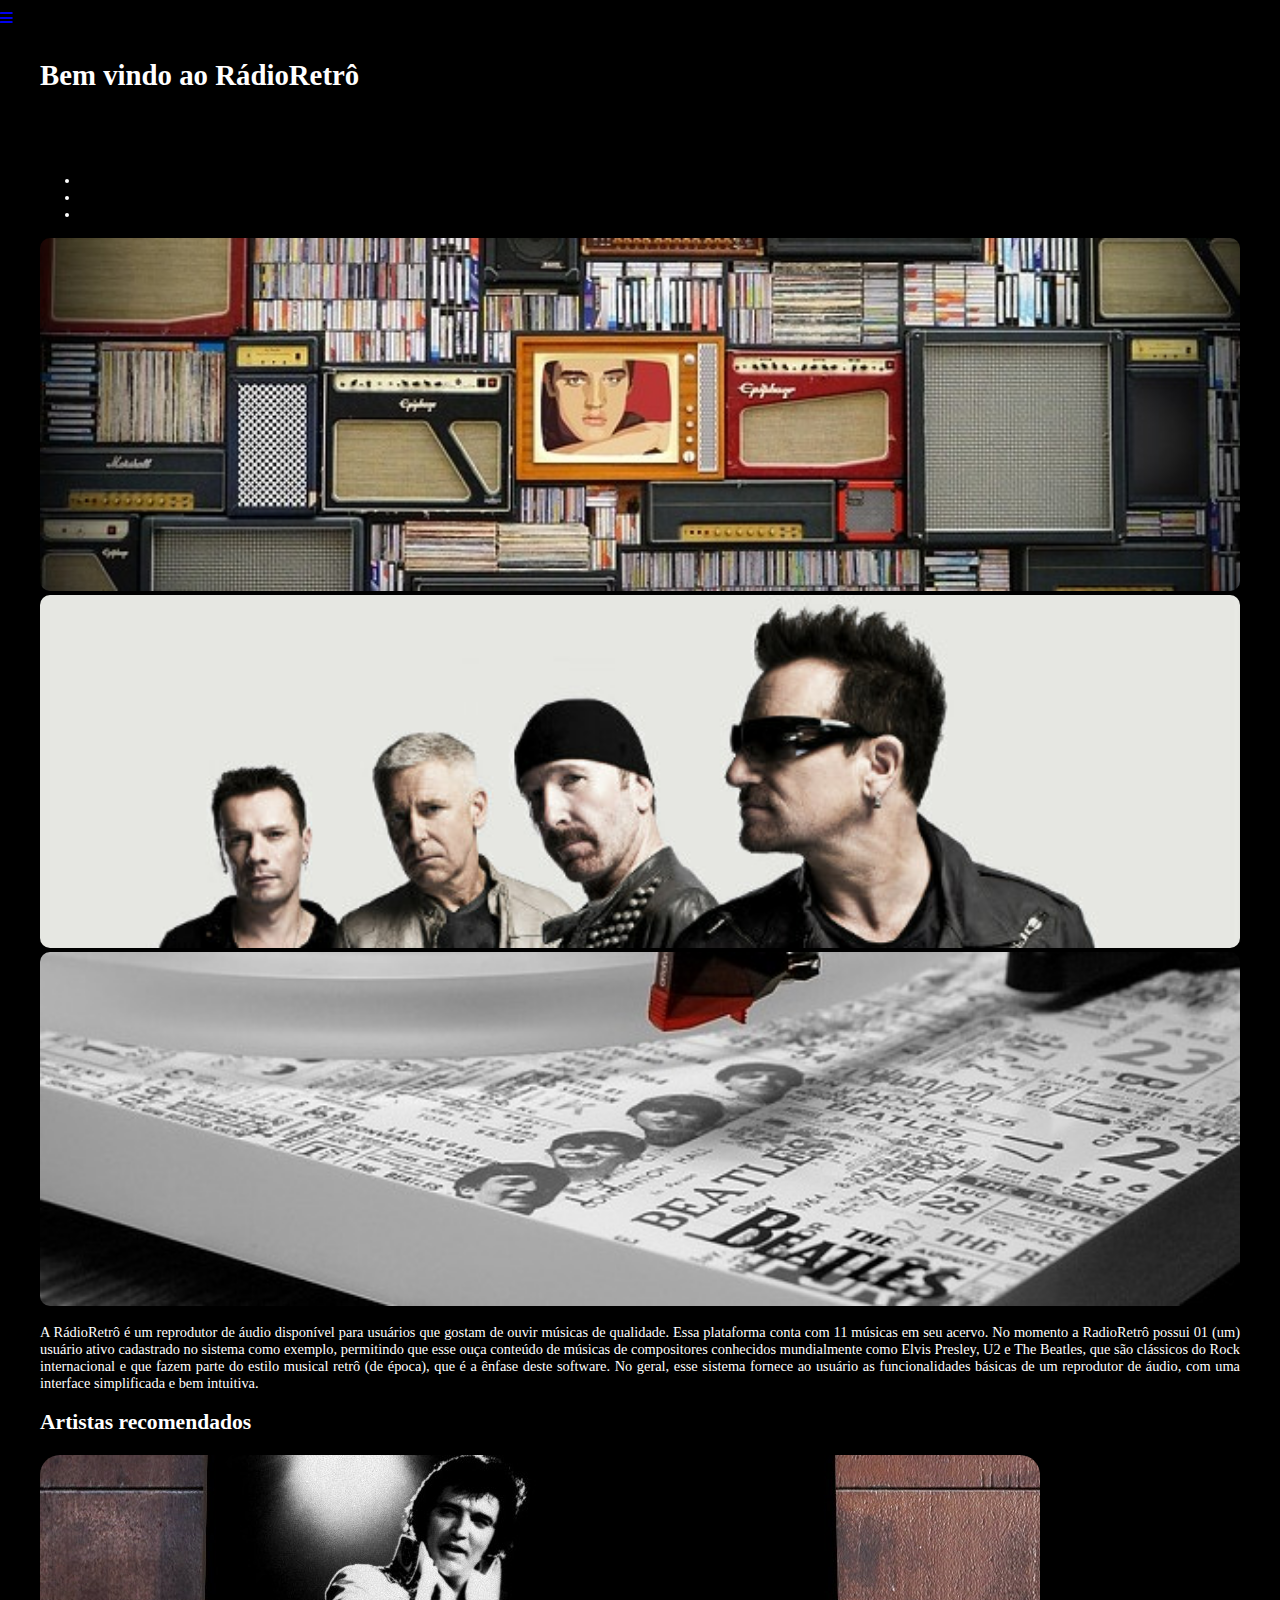
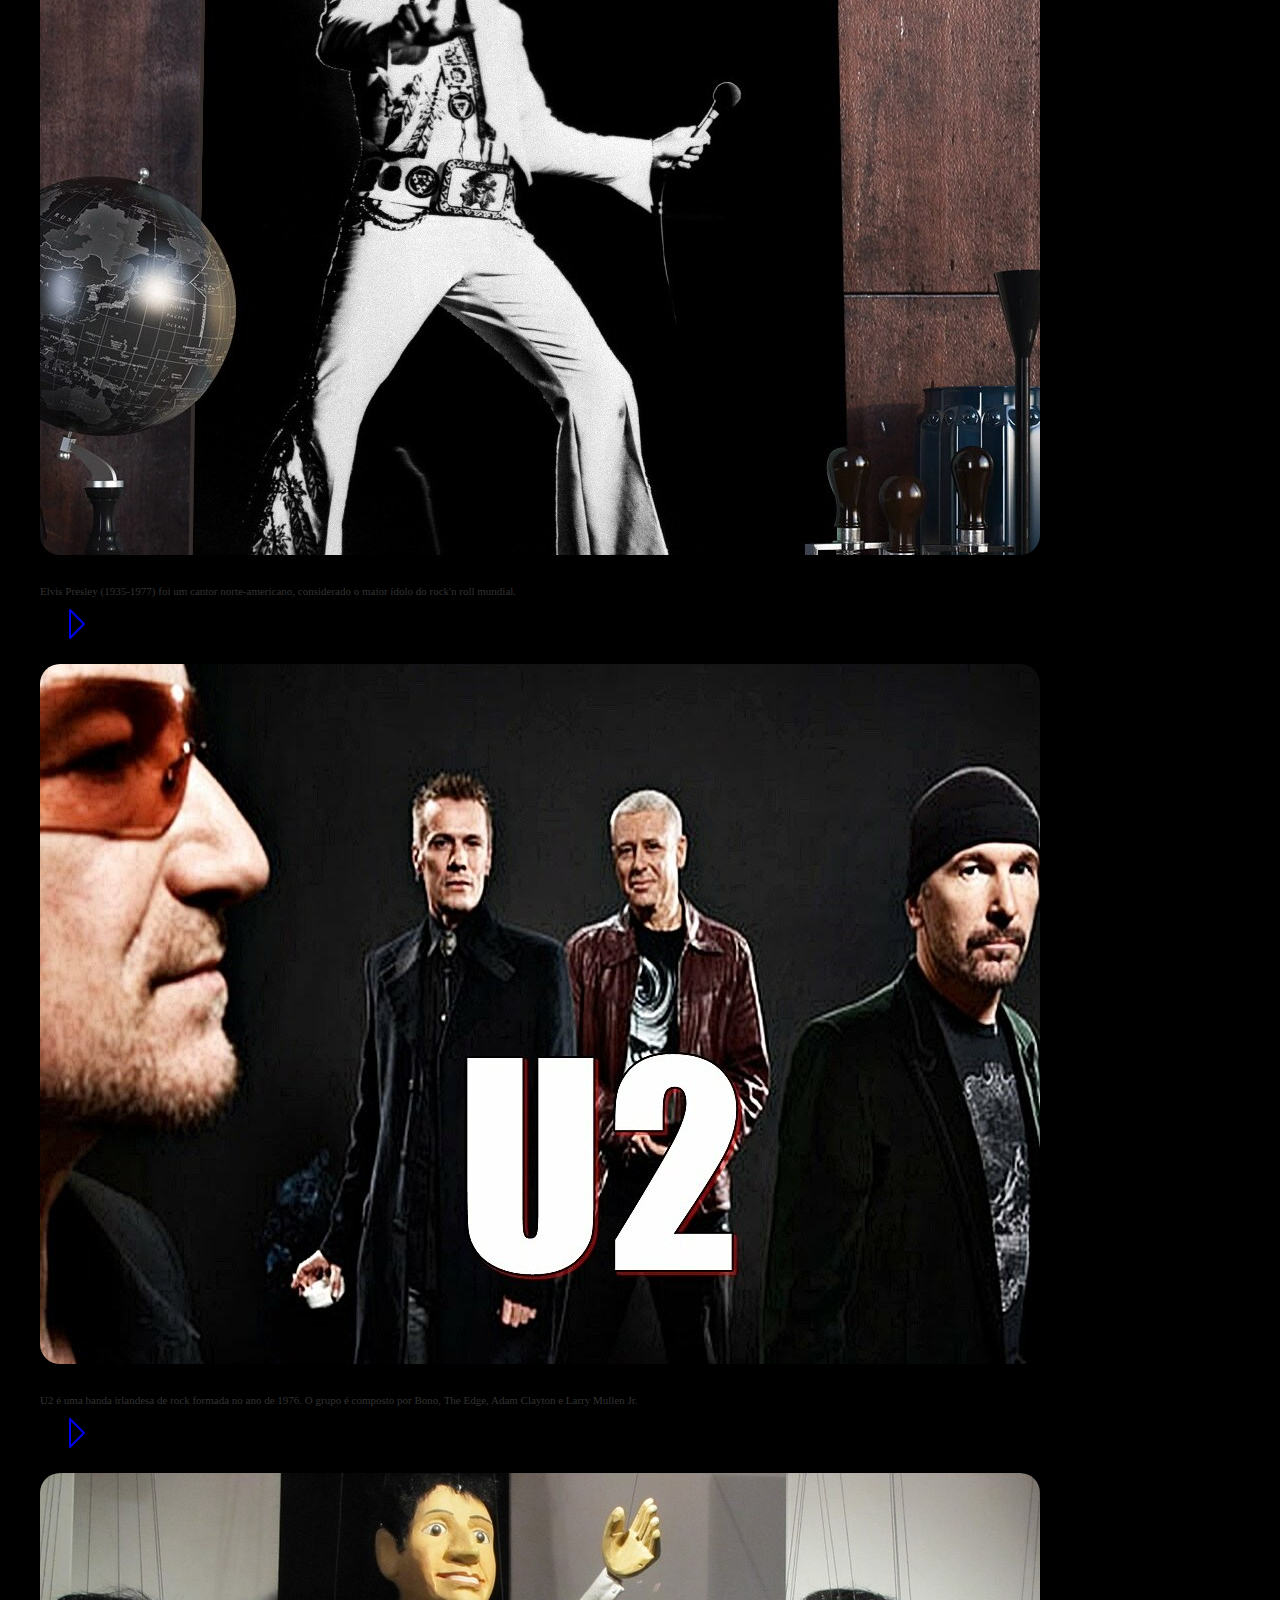
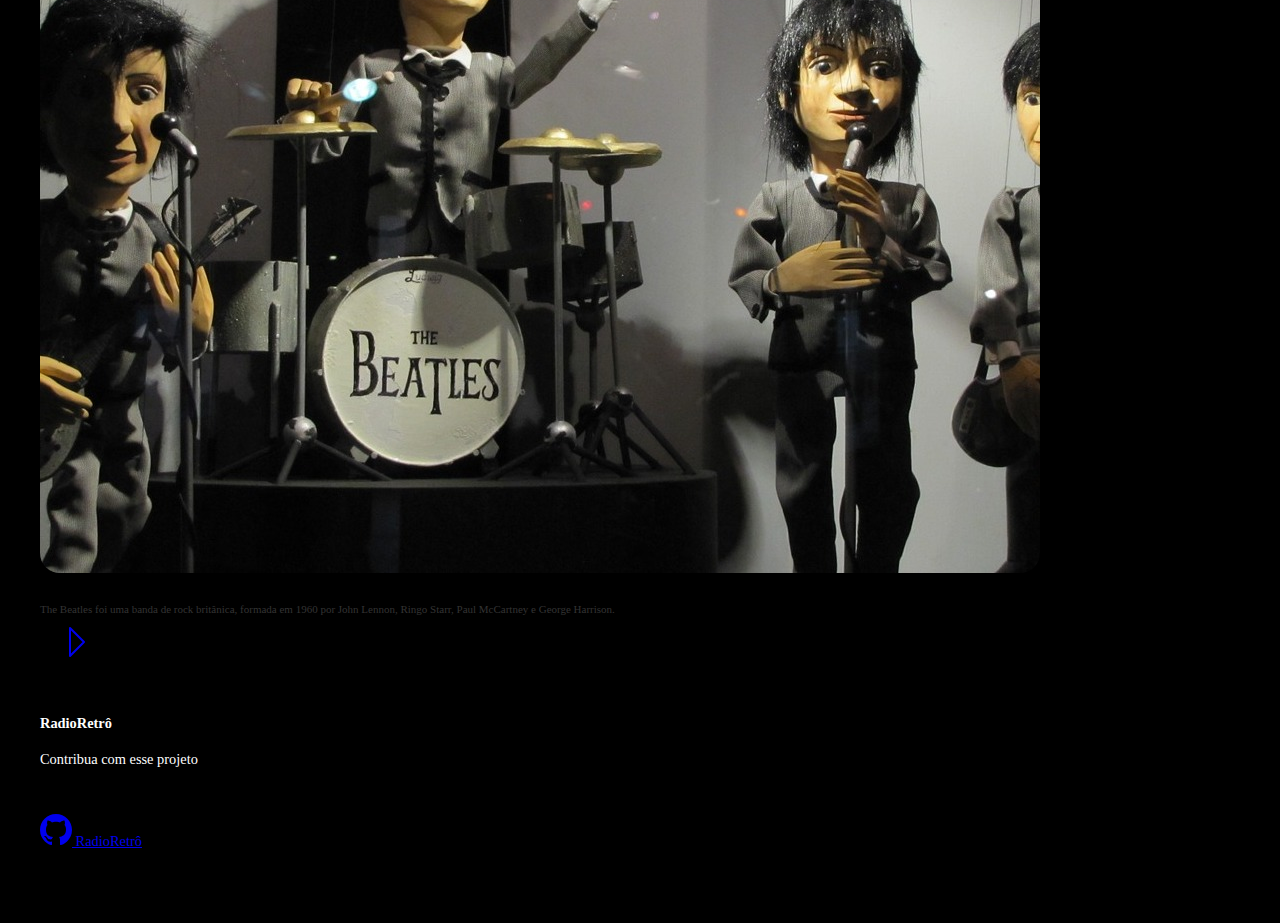
<file: index.html>
<!------ Include the above in your HEAD tag ---------->
<!DOCTYPE html>
<html lang="pt">
<head>
	<meta charset="utf-8">
	<meta http-equiv="X-UA-Compatible" content="IE=edge">
	<meta name="viewport" content="width=device-width, initial-scale=1,shrink-to-fit=no">
	<meta name="description"
	content="Responsive sidebar template with sliding effect and dropdown menu based on bootstrap 3">
	<link rel="stylesheet" href="https://stackpath.bootstrapcdn.com/bootstrap/4.1.3/css/bootstrap.min.css"
	integrity="sha384-MCw98/SFnGE8fJT3GXwEOngsV7Zt27NXFoaoApmYm81iuXoPkFOJwJ8ERdknLPMO" crossorigin="anonymous">

	<title>RádioRetrô - Página inicial</title>

	<link href="https://use.fontawesome.com/releases/v5.0.6/css/all.css" rel="stylesheet">

	<link rel="stylesheet" type="text/css" href="./css/styles.css">
	<link rel="stylesheet" type="text/css" href="./css/audio.css">
	<link id="favicon" href="./src/icon.png" rel="icon" type="image/x-icon">
</head>
<body>
	<div class="page-wrapper chiller-theme playerdiv">

		<a style="height: 100%;"id="show-sidebar" class="btn btn-sm btn-dark" href="#">
			<i class="fas fa-bars"></i>
		</a>
		<nav id="sidebar" class="sidebar-wrapper">
			<div class="sidebar-content">
				<div class="sidebar-brand">
					<a href="index.html">RádioRetrô</a>
					<div id="close-sidebar">
						<i class="fas fa-times"></i>
					</div>
				</div>
				<div class="sidebar-header">
					<div class="user-pic">
						<img class="img-responsive img-rounded" src="./src/profile.jpeg"
						alt="User picture">
					</div>
					<div class="user-info">
						<span class="user-name">John 
							<strong>Doe</strong>
						</span>
						<span class="user-role">Usuário</span>
						<span class="user-status">
							<i class="fa fa-circle"></i>
							<span>Online</span>
						</span>
					</div>
				</div>
				<!-- sidebar-header  -->
				<div class="d-flex justify-content-center">
					<div class="searchbar">
						<input class="search_input" type="text" name="" placeholder="Pesquisar...">
						<a href="#" class="search_icon"><i class="fas fa-search"></i></a>
					</div>
				</div>
				<hr>
				<!-- sidebar-search  -->
				<div class="sidebar-menu">
					<ul>
						<li class="header-menu">
							<span>Geral</span>
						</li>
						<li class="sidebar-dropdown">
							<a href="#">
								<i class="fa fa-music"></i>
								<span>Minhas Músicas</span>
							</a>
							<div class="sidebar-submenu">
								<ul>
									<li>
										<a href="./pages/maisqueridas/maisqueridas.html">Mais queridas
											<i class="fa fa-star"></i>
										</a>
									</li>
								</ul>
							</div>
						</li>
						<li class="sidebar-dropdown">
							<a href="#">
								<i class="fa fa-user"></i>
								<span>Artistas</span>
							</a>
							<div class="sidebar-submenu">
								<ul>
									<li>
										<a href="./pages/elvis/elvis.html">Elvis Presley</a>
									</li>
									<li>
										<a href="./pages/u2/u2.html">U2</a>
									</li>
									<li>
										<a href="./pages/beatles/beatles.html">The Beatles</a>
									</li>
								</ul>
							</div>
						</li>
						<li class="header-menu">
							<span>Guia rápido</span>
						</li>
						<li>
							<a href="index.html">
								<i class="fa fa-home"></i>
								<span>Início</span>
							</a>
						</li>
					</ul>
				</div>
				<!-- sidebar-menu  -->
			</div>
			<!-- sidebar-content  -->
			<div class="sidebar-footer">
				Created by GyovanneCavalcanti
			</div>
		</nav>
		<!-- sidebar-wrapper  -->
		<main class="page-content">

			<div  align="justify" class="container"style="color: white;">
				<h1>Bem vindo ao RádioRetrô</h1>
				<section style="margin-top:80px">
					<div class="container-fluid">
						<div class="row">
							<div class="col">
								<div id="demo" class="carousel slide" data-ride="carousel">

									<!-- Indicators -->
									<ul class="carousel-indicators">
										<li data-target="#demo" data-slide-to="0" class="active"></li>
										<li data-target="#demo" data-slide-to="1"></li>
										<li data-target="#demo" data-slide-to="2"></li>
									</ul>

									<!-- The slideshow -->
									<div class="carousel-inner">
										<div class="carousel-item">
											<img src="./pages/elvis/elvis.jpg" alt="Los Angeles">
										</div>
										<div class="carousel-item">
											<img src="./pages/u2/u2.jpg" alt="Chicago">
										</div>
										<div class="carousel-item active">
											<img src="./pages/beatles/beatles.jpg" alt="New York">
										</div>
									</div>

									<!-- Left and right controls -->
									<a class="carousel-control-prev" href="#demo" data-slide="prev">
										<span class="carousel-control-prev-icon"></span>
									</a>
									<a class="carousel-control-next" href="#demo" data-slide="next">
										<span class="carousel-control-next-icon"></span>
									</a>
								</div>
							</div>
						</div>
					</div>
				</section>


				<div class="container">
					<div class="row">
						<div class="col"></div>
						<p >A RádioRetrô é um reprodutor de áudio disponível para usuários que gostam de ouvir músicas de qualidade. Essa plataforma conta com 11 músicas em seu acervo. No momento a RadioRetrô possui 01 (um) usuário ativo cadastrado no sistema como exemplo, permitindo que esse ouça conteúdo de músicas de compositores conhecidos mundialmente como Elvis Presley, U2 e The Beatles, que são clássicos do Rock internacional e que fazem parte do estilo musical retrô (de época), que é a ênfase deste software. No geral, esse sistema fornece ao usuário as funcionalidades básicas de um reprodutor de áudio, com uma interface simplificada e bem intuitiva.</p>
					</div>
				</div>
				<!-- .//container -->

				<section>
					<h2>Artistas recomendados</h2>
					<div class="container-fluid">
						<div class="row">

							<!--Profile Card 5-->
							<div class="col-md-4">
								<div class="card profile-card-5">
									<div class="card-img-block">
										<img class="card-img-top" src="./src/elvis.jpg" alt="Card image cap">
									</div>
									<div class="card-body pt-0">
										<h5 class="card-title">Elvis Presley</h5>
										<p class="card-text">Elvis Presley (1935-1977) foi um cantor norte-americano, considerado o maior ídolo do rock'n roll mundial.</p>
										<a href="./pages/elvis/elvis.html" class="btn btn-dark">
											<svg id="i-play" xmlns="http://www.w3.org/2000/svg" viewBox="0 0 32 32" width="32" height="32" fill="none" stroke="currentcolor" stroke-linecap="round" stroke-linejoin="round" stroke-width="2">
												<path d="M10 2 L10 30 24 16 Z" />
											</svg>
										</a>
									</div>
								</div>
							</div>

							<div class="col-md-4">
								<div class="card profile-card-5">
									<div class="card-img-block">
										<img class="card-img-top" src="./src/u2.jpg" alt="Card image cap">
									</div>
									<div class="card-body pt-0">
										<h5 class="card-title">U2</h5>
										<p class="card-text">U2 é uma banda irlandesa de rock formada no ano de 1976. O grupo é composto por Bono, The Edge, Adam Clayton e Larry Mullen Jr.</p>
										<a href="./pages/u2/u2.html" class="btn btn-dark">
											<svg id="i-play" xmlns="http://www.w3.org/2000/svg" viewBox="0 0 32 32" width="32" height="32" fill="none" stroke="currentcolor" stroke-linecap="round" stroke-linejoin="round" stroke-width="2">
												<path d="M10 2 L10 30 24 16 Z" />
											</svg>
										</a>
									</div>
								</div>
							</div>

							<div class="col-md-4">
								<div class="card profile-card-5">
									<div class="card-img-block">
										<img class="card-img-top" src="./src/beatles.jpg" alt="Card image cap">
									</div>
									<div class="card-body pt-0">
										<h5 class="card-title">The Beatles</h5>
										<p class="card-text">The Beatles foi uma banda de rock britânica, formada em 1960 por John Lennon, Ringo Starr, Paul McCartney e George Harrison.</p>
										<a href="./pages/beatles/beatles.html" class="btn btn-dark">
											<svg id="i-play" xmlns="http://www.w3.org/2000/svg" viewBox="0 0 32 32" width="32" height="32" fill="none" stroke="currentcolor" stroke-linecap="round" stroke-linejoin="round" stroke-width="2">
												<path d="M10 2 L10 30 24 16 Z" />
											</svg>
										</a>
									</div>
								</div>
							</div>
						</div>
					</div>
				</section>

				<br/>

				<br/>

				<article class="bg-secondary mb-3">  
					<div class="card-body text-center">
						<h4 class="text-white">RadioRetrô</h4>
						<p class="h5 text-white">Contribua com esse projeto</p>   <br>
						<p><a class="btn btn-dark" target="_blank" href="https://github.com/GYOVANNE/MusicPlayer">
							<svg id="i-github" xmlns="http://www.w3.org/2000/svg" viewBox="0 0 64 64" width="32" height="32">
								<path stroke-width="0" fill="currentColor" d="M32 0 C14 0 0 14 0 32 0 53 19 62 22 62 24 62 24 61 24 60 L24 55 C17 57 14 53 13 50 13 50 13 49 11 47 10 46 6 44 10 44 13 44 15 48 15 48 18 52 22 51 24 50 24 48 26 46 26 46 18 45 12 42 12 31 12 27 13 24 15 22 15 22 13 18 15 13 15 13 20 13 24 17 27 15 37 15 40 17 44 13 49 13 49 13 51 20 49 22 49 22 51 24 52 27 52 31 52 42 45 45 38 46 39 47 40 49 40 52 L40 60 C40 61 40 62 42 62 45 62 64 53 64 32 64 14 50 0 32 0 Z" />
							</svg>
						RadioRetrô</a></p>
					</div>
					<br><br>
				</article>
			</div>
		</main>
	</div>


	<!-- page-wrapper -->
	<script src="https://ajax.googleapis.com/ajax/libs/jquery/3.3.1/jquery.min.js"></script>
	<script type="text/javascript" src="./js/musics.js"></script>
	<script type="text/javascript" src="./js/audio.js"></script>

	<script type="text/javascript" src="./js/player.js"></script>
	<script type="text/javascript" src="./js/swing.js"></script>
	<script type="text/javascript" src="./js/volume.js"></script>

	<script src="https://code.jquery.com/jquery-3.3.1.slim.min.js" integrity="sha384-q8i/X+965DzO0rT7abK41JStQIAqVgRVzpbzo5smXKp4YfRvH+8abtTE1Pi6jizo" crossorigin="anonymous"></script>
	<script src="https://cdnjs.cloudflare.com/ajax/libs/popper.js/1.14.3/umd/popper.min.js" integrity="sha384-ZMP7rVo3mIykV+2+9J3UJ46jBk0WLaUAdn689aCwoqbBJiSnjAK/l8WvCWPIPm49" crossorigin="anonymous"></script>
	<script src="https://stackpath.bootstrapcdn.com/bootstrap/4.1.3/js/bootstrap.min.js" integrity="sha384-ChfqqxuZUCnJSK3+MXmPNIyE6ZbWh2IMqE241rYiqJxyMiZ6OW/JmZQ5stwEULTy" crossorigin="anonymous"></script>

</body>

</html>
</file>
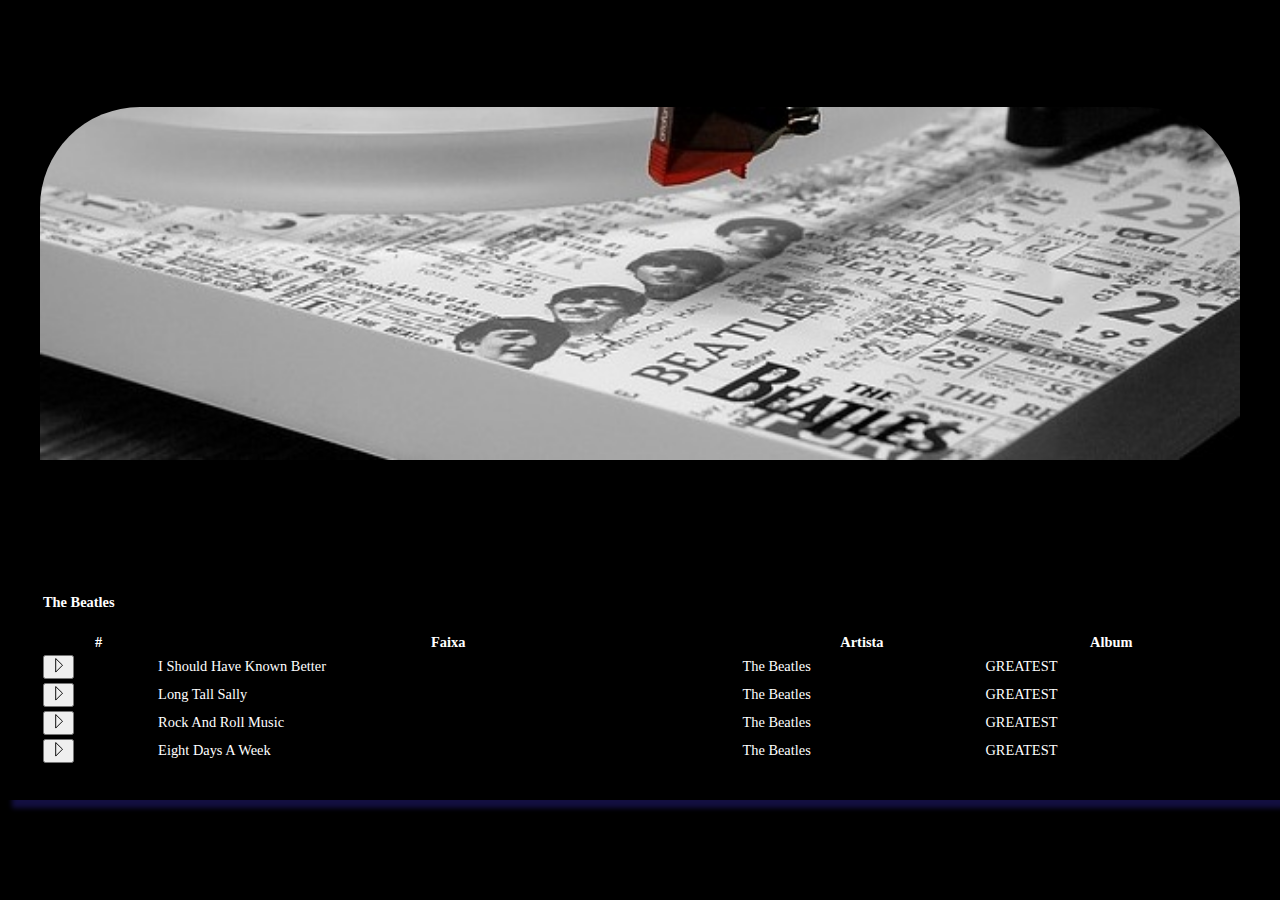
<file: pages/beatles/beatles.html>
<!------ Include the above in your HEAD tag ---------->
<!DOCTYPE html>
<html lang="pt">
<head>
	<meta charset="utf-8">
	<meta http-equiv="X-UA-Compatible" content="IE=edge">
	<meta name="viewport" content="width=device-width, initial-scale=1,shrink-to-fit=no">
	<meta name="description"
	content="Responsive sidebar template with sliding effect and dropdown menu based on bootstrap 3">
	<link rel="stylesheet" href="https://stackpath.bootstrapcdn.com/bootstrap/4.1.3/css/bootstrap.min.css"
	integrity="sha384-MCw98/SFnGE8fJT3GXwEOngsV7Zt27NXFoaoApmYm81iuXoPkFOJwJ8ERdknLPMO" crossorigin="anonymous">

	<title>RadioRetrô - The Beatles</title>

	<link href="https://use.fontawesome.com/releases/v5.0.6/css/all.css" rel="stylesheet">
	
	<link rel="stylesheet" type="text/css" href="../../css/styles.css">
	<link rel="stylesheet" type="text/css" href="../../css/audio.css">
	<link id="favicon" href="../../src/icon.png" rel="icon" type="image/x-icon">
</head>
<body>
	<div class="page-wrapper chiller-theme playerdiv">

		<a style="height: 100%; size: 10px;" id="show-sidebar" class="btn btn-sm btn-dark">
			<i class="fas fa-bars"></i>
		</a>
		<nav id="sidebar" class="sidebar-wrapper">
			<div class="sidebar-content">
				<div class="sidebar-brand">
					<a href="../../index.html">RadioRetrô</a>
					<div id="close-sidebar">
						<i class="fas fa-times"></i>
					</div>
				</div>
				<div class="sidebar-header">
					<div class="user-pic">
						<img class="img-responsive img-rounded" src="../../src/profile.jpeg"alt="User picture">
					</div>
					<div class="user-info">
						<span class="user-name">John
							<strong>Doe</strong>
						</span>
						<span class="user-role">Usuário</span>
						<span class="user-status">
							<i class="fa fa-circle"></i>
							<span>Online</span>
						</span>
					</div>
				</div>
				<!-- sidebar-header  -->
				<div class="d-flex justify-content-center">
					<div class="searchbar">
						<input class="search_input" type="text" name="" placeholder="Pesquisar...">
						<a href="#" class="search_icon"><i class="fas fa-search"></i></a>
					</div>
				</div>
				<hr>
				<!-- sidebar-search  -->
				<div class="sidebar-menu">
					<ul>
						<li class="header-menu">
							<span>Geral</span>
						</li>
						<li class="sidebar-dropdown">
							<a href="#">
								<i class="fa fa-music"></i>
								<span>Minhas Músicas</span>
							</a>
							<div class="sidebar-submenu">
								<ul>
									<li>
										<a href="../maisqueridas/maisqueridas.html">Mais queridas
											<i class="fa fa-star"></i>
										</a>
									</li>
								</ul>
							</div>
						</li>

						<li class="sidebar-dropdown">
							<a href="#">
								<i class="fa fa-user"></i>
								<span>Artistas</span>
							</a>
							<div class="sidebar-submenu">
								<ul>
									<li>
										<a href="./beatles.html">The Bealtes</a>
									</li>
									<li>
										<a href="../elvis/elvis.html">Elvis Presley</a>
									</li>
									<li>
										<a href="../u2/u2.html">U2</a>
									</li>
								</ul>
							</div>
						</li>
						<li class="header-menu">
							<span>Guia rápido</span>
						</li>
						<li>
							<a href="../../index.html">
								<i class="fa fa-home"></i>
								<span>Início</span>
							</a>
						</li>
					</ul>
				</div>
				<!-- sidebar-menu  -->
			</div>
			<!-- sidebar-content  -->
			<div class="sidebar-footer">
				Created by GyovanneCavalcanti
			</div>
		</nav>
		<!-- sidebar-wrapper  -->
		<main class="page-content">
			<div class="container">
				<div class="efeito">
					​<picture>
						<source>
							<img class="pulse" src="./beatles.jpg" class="img-fluid">
						</picture>
						<div class="canvas" id="canvas"></div>
						<table class="table tabela">
							<thead>
								<tr>
									<td colspan="4">
										<div>
											<h4>The Beatles</h4>
										</div>
									</td>
								</tr>
								<tr>
									<th scope="col">#</th>
									<th scope="col">Faixa</th>
									<th scope="col">Artista</th>
									<th scope="col">Album</th>
								</tr>
							</thead>
							<tbody>
								<tr>
									<td>
										<button onclick="clicou(beatlesTrack01)" class="btn btn-dark">
											<svg id="i-play" xmlns="http://www.w3.org/2000/svg" viewBox="0 0 32 32" width="15" height="15"
											fill="none" stroke="currentcolor" stroke-linecap="round" stroke-linejoin="round"
											stroke-width="2">
											<path d="M10 2 L10 30 24 16 Z" />
										</svg>
									</button>
								</td>
								<td>I Should Have Known Better</td>
								<td>The Beatles</td>
								<td>GREATEST</td>
							</tr>
							<tr>
								<td>
									<button onclick="clicou(beatlesTrack02)" class="btn btn-dark">
										<svg id="i-play" xmlns="http://www.w3.org/2000/svg" viewBox="0 0 32 32" width="15" height="15"
										fill="none" stroke="currentcolor" stroke-linecap="round" stroke-linejoin="round"
										stroke-width="2">
										<path d="M10 2 L10 30 24 16 Z" />
									</svg>
								</button>
							</td>
							<td>Long Tall Sally</td>
							<td>The Beatles</td>
							<td>GREATEST</td>
						</tr>
						<tr>
							<td>
								<button onclick="clicou(beatlesTrack03)" class="btn btn-dark">
									<svg id="i-play" xmlns="http://www.w3.org/2000/svg" viewBox="0 0 32 32" width="15" height="15"
									fill="none" stroke="currentcolor" stroke-linecap="round" stroke-linejoin="round"
									stroke-width="2">
									<path d="M10 2 L10 30 24 16 Z" />
								</svg>
							</button>
						</td>
						<td>Rock And Roll Music</td>
						<td>The Beatles</td>
						<td>GREATEST</td>
					</tr>
					<tr>
						<td>
							<button onclick="clicou(beatlesTrack04)" class="btn btn-dark">
								<svg id="i-play" xmlns="http://www.w3.org/2000/svg" viewBox="0 0 32 32" width="15" height="15"
								fill="none" stroke="currentcolor" stroke-linecap="round" stroke-linejoin="round"
								stroke-width="2">
								<path d="M10 2 L10 30 24 16 Z" />
							</svg>
						</button>
					</td>
					<td>Eight Days A Week</td>
					<td>The Beatles</td>
					<td>GREATEST</td>
				</tr>
			</tbody>
		</table>
		<div id="playerMusic"></div>
		<div id="balanco"></div>
		<div id="volume"></div>
		<div style="text-align: center;" id="botoes"></div>
	</div>
</div>
</main>
</div>

<!-- page-wrapper -->
<script src="https://ajax.googleapis.com/ajax/libs/jquery/3.3.1/jquery.min.js"></script>
<script type="text/javascript" src="../../js/musics.js"></script>
<script type="text/javascript" src="../../js/audio.js"></script>

<script type="text/javascript" src="../../js/player.js"></script>
<script type="text/javascript" src="../../js/swing.js"></script>
<script type="text/javascript" src="../../js/volume.js"></script>
</body>

</html>
</file>
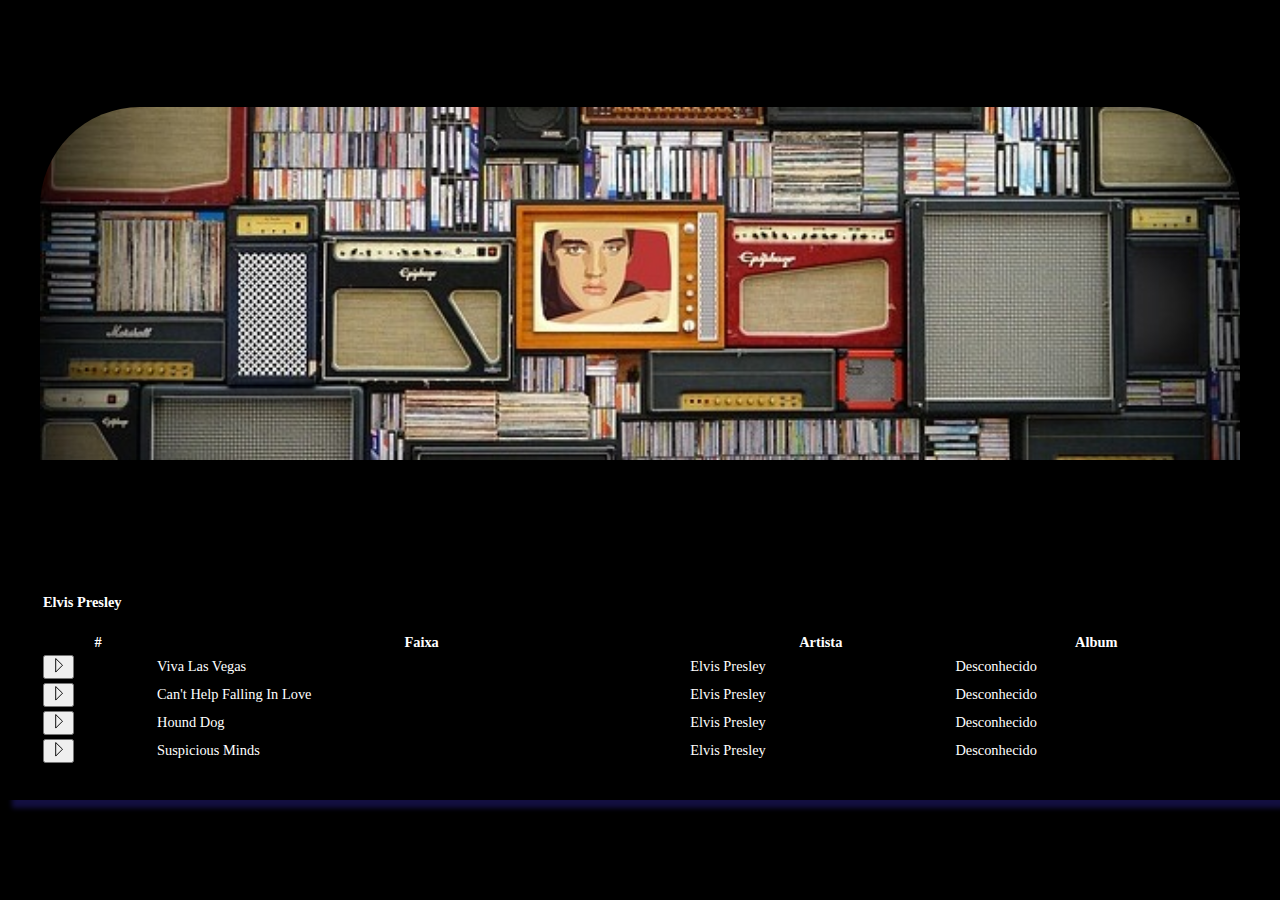
<file: pages/elvis/elvis.html>
<!------ Include the above in your HEAD tag ---------->
<!DOCTYPE html>
<html lang="pt">

<head>
	<meta charset="utf-8">
	<meta http-equiv="X-UA-Compatible" content="IE=edge">
	<meta name="viewport" content="width=device-width, initial-scale=1, shrink-to-fit=no">
	<meta name="description" content="Responsive sidebar template with sliding effect and dropdown menu based on bootstrap 3">
	<link rel="stylesheet" href="https://stackpath.bootstrapcdn.com/bootstrap/4.1.3/css/bootstrap.min.css"
	integrity="sha384-MCw98/SFnGE8fJT3GXwEOngsV7Zt27NXFoaoApmYm81iuXoPkFOJwJ8ERdknLPMO" crossorigin="anonymous">

	<title>RadioRetrô - Elvis Presley</title>

	<link href="https://use.fontawesome.com/releases/v5.0.6/css/all.css" rel="stylesheet">
	<link rel="stylesheet" type="text/css" href="../../css/audio.css">
	<link rel="stylesheet" type="text/css" href="../../css/styles.css">
	<link id="favicon" href="../../src/icon.png" rel="icon" type="image/x-icon">
</head>
<body>
	<div class="page-wrapper chiller-theme playerdiv">

		<a style="height: 100%; size: 10px;" id="show-sidebar" class="btn btn-dark ">
			<i class="fas fa-bars"></i>
		</a>
		<nav id="sidebar" class="sidebar-wrapper">
			<div class="sidebar-content">
				<div class="sidebar-brand">
					<a href="../../index.html">RadioRetrô</a>
					<div id="close-sidebar">
						<i class="fas fa-times"></i>
					</div>
				</div>
				<div class="sidebar-header">
					<div class="user-pic">
						<img class="img-responsive img-rounded" src="../../src/profile.jpeg"alt="User picture">
					</div>
					<div class="user-info">
						<span class="user-name">John
							<strong>Doe</strong>
						</span>
						<span class="user-role">Usuário</span>
						<span class="user-status">
							<i class="fa fa-circle"></i>
							<span>Online</span>
						</span>
					</div>
				</div>
				<!-- sidebar-header  -->
				<div class="d-flex justify-content-center">
					<div class="searchbar">
						<input class="search_input" type="text" name="" placeholder="Pesquisar...">
						<a href="#" class="search_icon"><i class="fas fa-search"></i></a>
					</div>
				</div>
				<hr>
				<!-- sidebar-search  -->
				<div class="sidebar-menu">
					<ul>
						<li class="header-menu">
							<span>Geral</span>
						</li>
						<li class="sidebar-dropdown">
							<a href="#">
								<i class="fa fa-music"></i>
								<span>Minhas Músicas</span>
							</a>
							<div class="sidebar-submenu">
								<ul>
									<li>
										<a href="../maisqueridas/maisqueridas.html">Mais queridas
											<i class="fa fa-star"></i>
										</a>
									</li>
								</ul>
							</div>
						</li>

						<li class="sidebar-dropdown">
							<a href="#">
								<i class="fa fa-user"></i>
								<span>Artistas</span>
							</a>
							<div class="sidebar-submenu">
								<ul>
									<li>                  
										<a href="elvis.html">Elvis Presley</a>
									</li>
									<li>
										<a href=".././u2/u2.html">U2</a>
									</li>
									<li>
										<a href=".././beatles/beatles.html">The Beatles</a>
									</li>
								</ul>
							</div>
						</li>
						<li class="header-menu">
							<span>Guia rápido</span>
						</li>
						<li>
							<a href="../../index.html">
								<i class="fa fa-home"></i>
								<span>Início</span>
							</a>
						</li>
					</ul>
				</div>
				<!-- sidebar-menu  -->
			</div>
			<!-- sidebar-content  -->
			<div class="sidebar-footer">
				Created by GyovanneCavalcanti
			</div>
		</nav>
		<!-- sidebar-wrapper  -->
		<main class="page-content">
			<div class="container">
				<div class="efeito">
					​<picture>
						<source>
							<img class="pulse" src="./elvis.jpg" class="img-fluid">
						</picture>
						<div class="canvas" id="canvas"></div>
						<table class="table tabela">
							<thead>
								<tr>
									<td colspan="4">
										<div>
											<h4>Elvis Presley</h4>
										</div>
									</td>
								</tr>
								<tr>
									<th scope="col">#</th>
									<th scope="col">Faixa</th>
									<th scope="col">Artista</th>
									<th scope="col">Album</th>
								</tr>
							</thead>
							<tbody>
								<tr>
									<td>
										<button onclick="clicou(elvisTrack01)" class="btn btn-dark">
											<svg id="i-play" xmlns="http://www.w3.org/2000/svg" viewBox="0 0 32 32" width="15" height="15"
											fill="none" stroke="currentcolor" stroke-linecap="round" stroke-linejoin="round"
											stroke-width="2">
											<path d="M10 2 L10 30 24 16 Z" />
										</svg>
									</button>
								</td>
								<td>Viva Las Vegas</td>
								<td>Elvis Presley</td>
								<td>Desconhecido</td>
							</tr>
							<tr>
								<td>
									<button onclick="clicou(elvisTrack02)" class="btn btn-dark">
										<svg id="i-play" xmlns="http://www.w3.org/2000/svg" viewBox="0 0 32 32" width="15" height="15"
										fill="none" stroke="currentcolor" stroke-linecap="round" stroke-linejoin="round"
										stroke-width="2">
										<path d="M10 2 L10 30 24 16 Z" />
									</svg>
								</button>
							</td>
							<td>Can't Help Falling In Love</td>
							<td>Elvis Presley</td>
							<td>Desconhecido</td>
						</tr>
						<tr>
							<td>
								<button onclick="clicou(elvisTrack03)" class="btn btn-dark">
									<svg id="i-play" xmlns="http://www.w3.org/2000/svg" viewBox="0 0 32 32" width="15" height="15"
									fill="none" stroke="currentcolor" stroke-linecap="round" stroke-linejoin="round"
									stroke-width="2">
									<path d="M10 2 L10 30 24 16 Z" />
								</svg>
							</button>
						</td>
						<td> Hound Dog</td>
						<td>Elvis Presley</td>
						<td>Desconhecido</td>
					</tr>
					<tr>
						<td>
							<button onclick="clicou(elvisTrack04)" class="btn btn-dark">
								<svg id="i-play" xmlns="http://www.w3.org/2000/svg" viewBox="0 0 32 32" width="15" height="15"
								fill="none" stroke="currentcolor" stroke-linecap="round" stroke-linejoin="round"
								stroke-width="2">
								<path d="M10 2 L10 30 24 16 Z" />
							</svg>
						</button>
					</td>
					<td>Suspicious Minds</td>
					<td>Elvis Presley</td>
					<td>Desconhecido</td>
				</tr>
			</tbody>
		</table>

		<div id="playerMusic"></div>
		<div id="balanco"></div>
		<div id="volume"></div>
		<div style="text-align: center;" id="botoes"></div>
	</div>
</div>
</main>
</div>

<!-- page-wrapper -->
<script src="https://ajax.googleapis.com/ajax/libs/jquery/3.3.1/jquery.min.js"></script>
<script type="text/javascript" src="../../js/musics.js"></script>
<script type="text/javascript" src="../../js/audio.js"></script>

<script type="text/javascript" src="../../js/player.js"></script>
<script type="text/javascript" src="../../js/swing.js"></script>
<script type="text/javascript" src="../../js/volume.js"></script>
</body>

</html>
</file>
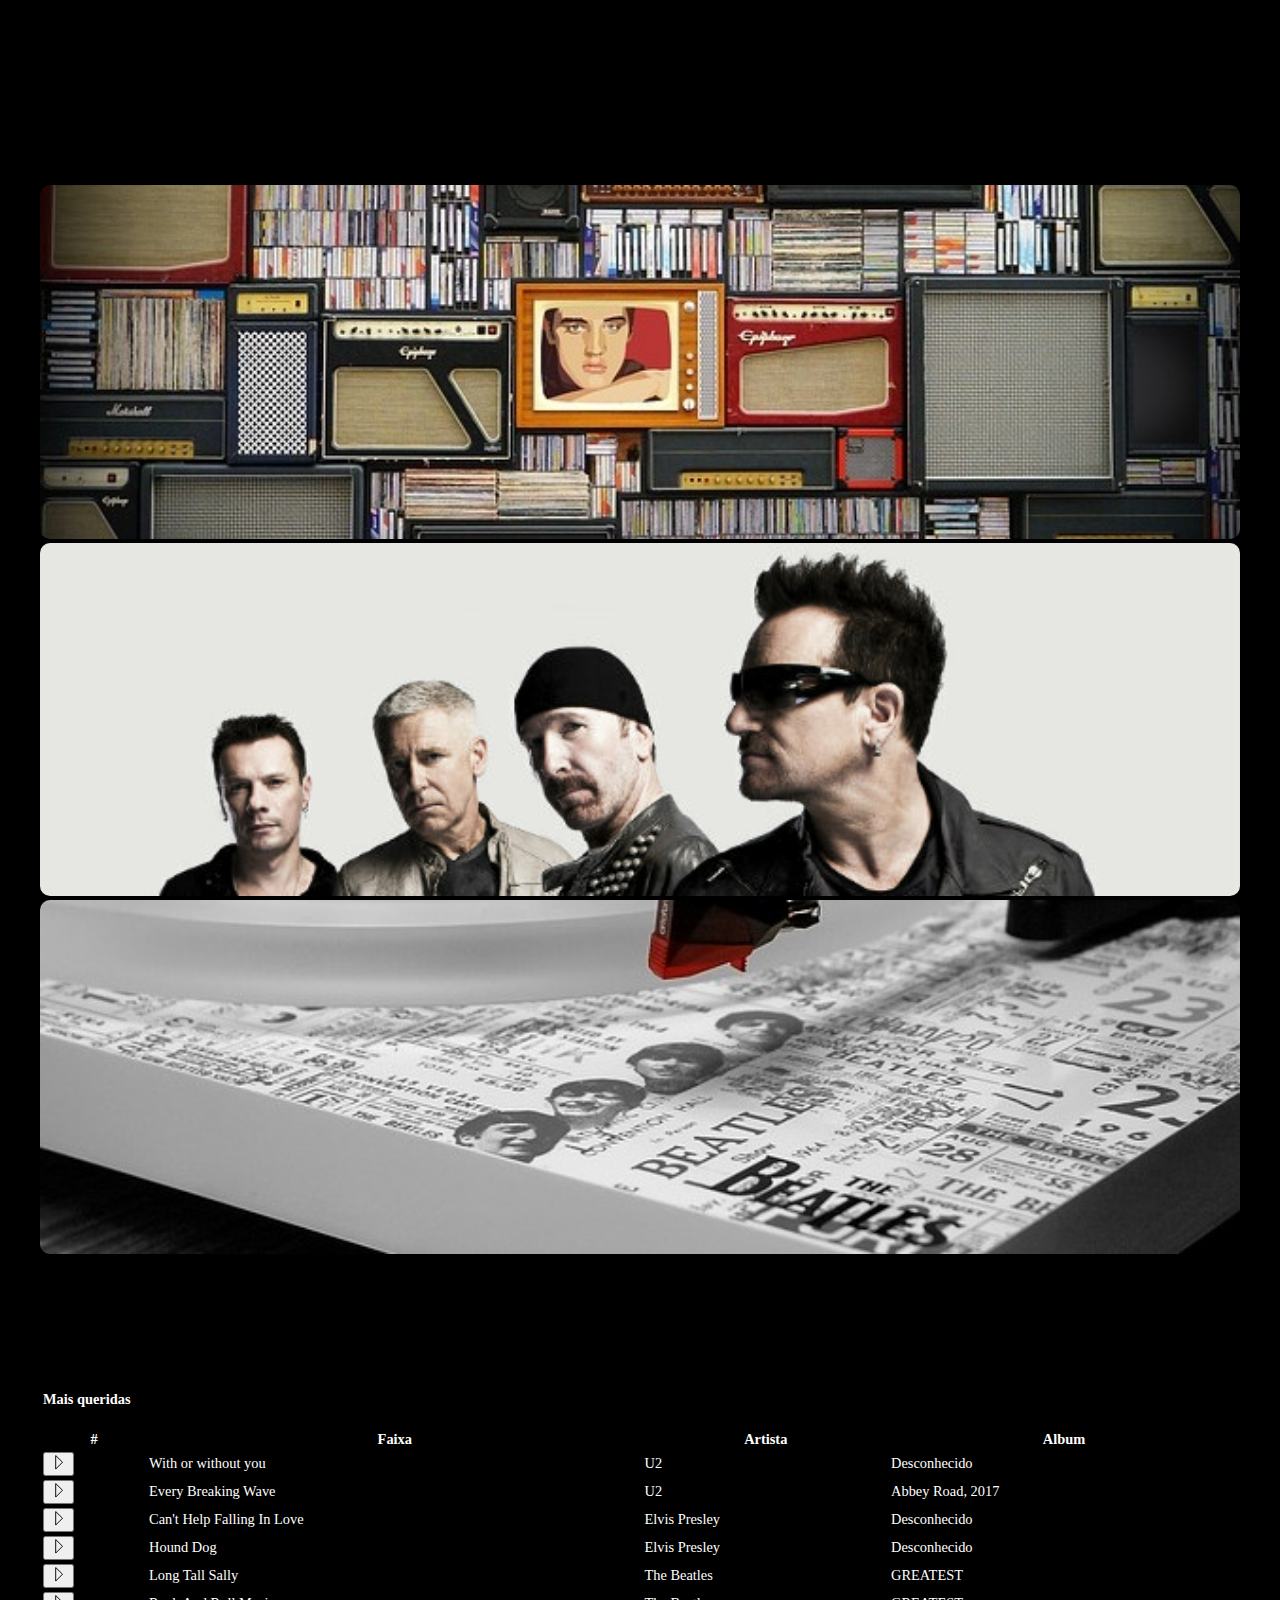
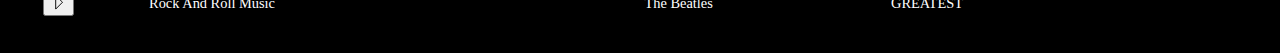
<file: pages/maisqueridas/maisqueridas.html>
<!------ Include the above in your HEAD tag ---------->
<!DOCTYPE html>
<html lang="pt">
<head>
	<meta charset="utf-8">
	<meta http-equiv="X-UA-Compatible" content="IE=edge">
	<meta name="viewport" content="width=device-width, initial-scale=1,shrink-to-fit=no">
	<meta name="description"
	content="Responsive sidebar template with sliding effect and dropdown menu based on bootstrap 3">
	<link rel="stylesheet" href="https://stackpath.bootstrapcdn.com/bootstrap/4.1.3/css/bootstrap.min.css"
	integrity="sha384-MCw98/SFnGE8fJT3GXwEOngsV7Zt27NXFoaoApmYm81iuXoPkFOJwJ8ERdknLPMO" crossorigin="anonymous">

	<title>Multimídia - Mais queridas</title>

	<link href="https://use.fontawesome.com/releases/v5.0.6/css/all.css" rel="stylesheet">
	
	<link rel="stylesheet" type="text/css" href="../../css/styles.css">
	<link rel="stylesheet" type="text/css" href="../../css/audio.css">
	<link id="favicon" href="../../src/icon.png" rel="icon" type="image/x-icon">
</head>
<body>
	<div class="page-wrapper chiller-theme playerdiv">

		<a style="height: 100%; size: 10px;" id="show-sidebar" class="btn btn-sm btn-dark">
			<i class="fas fa-bars"></i>
		</a>
		<nav id="sidebar" class="sidebar-wrapper">
			<div class="sidebar-content">
				<div class="sidebar-brand">
					<a href="../../index.html">RádioRetrô</a>
					<div id="close-sidebar">
						<i class="fas fa-times"></i>
					</div>
				</div>
				<div class="sidebar-header">
					<div class="user-pic">
						<img class="img-responsive img-rounded" src="../../src/profile.jpeg"alt="User picture">
					</div>
					<div class="user-info">
						<span class="user-name">John
							<strong>Doe</strong>
						</span>
						<span class="user-role">Usuário</span>
						<span class="user-status">
							<i class="fa fa-circle"></i>
							<span>Online</span>
						</span>
					</div>
				</div>
				<!-- sidebar-header  -->
				<div class="d-flex justify-content-center">
					<div class="searchbar">
						<input class="search_input" type="text" name="" placeholder="Pesquisar...">
						<a href="#" class="search_icon"><i class="fas fa-search"></i></a>
					</div>
				</div>
				<hr>
				<!-- sidebar-search  -->
				<div class="sidebar-menu">
					<ul>
						<li class="header-menu">
							<span>Geral</span>
						</li>
						<li class="sidebar-dropdown">
							<a href="#">
								<i class="fa fa-music"></i>
								<span>Minhas Músicas</span>
							</a>
							<div class="sidebar-submenu">
								<ul>
									<li>
										<a href="#">Mais queridas
											<i class="fa fa-star"></i>
										</a>
									</li>
								</ul>
							</div>
						</li>

						<li class="sidebar-dropdown">
							<a href="#">
								<i class="fa fa-user"></i>
								<span>Artistas</span>
							</a>
							<div class="sidebar-submenu">
								<ul>
									<li>
										<a href="../u2/u2.html">U2</a>
									</li>
									<li>
										<a href="../elvis/elvis.html">Elvis Presley</a>
									</li>
									<li>
										<a href="../beatles/beatles.html">The Bealtes</a>
									</li>
								</ul>
							</div>
						</li>
						<li class="header-menu">
							<span>Guia rápido</span>
						</li>
						<li>
							<a href="../../index.html">
								<i class="fa fa-home"></i>
								<span>Início</span>
							</a>
						</li>
					</ul>
				</div>
				<!-- sidebar-menu  -->
			</div>
			<!-- sidebar-content  -->
			<div class="sidebar-footer">
				rodapé
			</div>
		</nav>
		<!-- sidebar-wrapper  -->
		<main class="page-content">
			<div class="container">
				<div class="efeito">
					<section style="margin-top:80px">
						<div class="container-fluid">
							<div class="row">
								<div class="col">
									<div id="demo" class="carousel slide" data-ride="carousel">

										<!-- Indicators -->
										<ul class="carousel-indicators">
											<li data-target="#demo" data-slide-to="0" class="active"></li>
											<li data-target="#demo" data-slide-to="1"></li>
											<li data-target="#demo" data-slide-to="2"></li>
										</ul>

										<!-- The slideshow -->
										<div class="carousel-inner">
											<div class="carousel-item">
												<img src="../elvis/elvis.jpg" alt="Los Angeles">
											</div>
											<div class="carousel-item">
												<img src="../u2/u2.jpg" alt="Chicago">
											</div>
											<div class="carousel-item active">
												<img src="../beatles/beatles.jpg" alt="New York">
											</div>
										</div>

										<!-- Left and right controls -->
										<a class="carousel-control-prev" href="#demo" data-slide="prev">
											<span class="carousel-control-prev-icon"></span>
										</a>
										<a class="carousel-control-next" href="#demo" data-slide="next">
											<span class="carousel-control-next-icon"></span>
										</a>
									</div>
								</div>
							</div>
						</div>
					</section>
					<div class="canvas" id="canvas"></div>
					<table class="table tabela">
						<thead>
							<tr>
								<td colspan="4">
									<div>
										<h4>Mais queridas</h4>
									</div>
								</td>
							</tr>
							<tr>
								<th scope="col">#</th>
								<th scope="col">Faixa</th>
								<th scope="col">Artista</th>
								<th scope="col">Album</th>
							</tr>
						</thead>
						<tbody>
							<tr>
								<td>
									<button onclick="clicou(u2Track01)" class="btn btn-dark">
										<svg id="i-play" xmlns="http://www.w3.org/2000/svg" viewBox="0 0 32 32" width="15" height="15"
										fill="none" stroke="currentcolor" stroke-linecap="round" stroke-linejoin="round"
										stroke-width="2">
										<path d="M10 2 L10 30 24 16 Z" />
									</svg>
								</button>
							</td>
							<td>With or without you </td>
							<td>U2</td>
							<td>Desconhecido</td>
						</tr>
						<tr>
							<td>
								<button onclick="clicou(u2Track02)" class="btn btn-dark">
									<svg id="i-play" xmlns="http://www.w3.org/2000/svg" viewBox="0 0 32 32" width="15" height="15"
									fill="none" stroke="currentcolor" stroke-linecap="round" stroke-linejoin="round"
									stroke-width="2">
									<path d="M10 2 L10 30 24 16 Z" />
								</svg>
							</button>
						</td>
						<td>Every Breaking Wave</td>
						<td>U2</td>
						<td>Abbey Road, 2017</td>
					</tr>
					<tr>
						<td>
							<button onclick="clicou(elvisTrack02)" class="btn btn-dark">
								<svg id="i-play" xmlns="http://www.w3.org/2000/svg" viewBox="0 0 32 32" width="15" height="15"
								fill="none" stroke="currentcolor" stroke-linecap="round" stroke-linejoin="round"
								stroke-width="2">
								<path d="M10 2 L10 30 24 16 Z" />
							</svg>
						</button>
					</td>
					<td>Can't Help Falling In Love</td>
					<td>Elvis Presley</td>
					<td>Desconhecido</td>
				</tr>
				<tr>
					<td>
						<button onclick="clicou(elvisTrack03)" class="btn btn-dark">
							<svg id="i-play" xmlns="http://www.w3.org/2000/svg" viewBox="0 0 32 32" width="15" height="15"
							fill="none" stroke="currentcolor" stroke-linecap="round" stroke-linejoin="round"
							stroke-width="2">
							<path d="M10 2 L10 30 24 16 Z" />
						</svg>
					</button>
				</td>
				<td> Hound Dog</td>
				<td>Elvis Presley</td>
				<td>Desconhecido</td>
			</tr>
			<tr>
				<td>
					<button onclick="clicou(beatlesTrack02)" class="btn btn-dark">
						<svg id="i-play" xmlns="http://www.w3.org/2000/svg" viewBox="0 0 32 32" width="15" height="15"
						fill="none" stroke="currentcolor" stroke-linecap="round" stroke-linejoin="round"
						stroke-width="2">
						<path d="M10 2 L10 30 24 16 Z" />
					</svg>
				</button>
			</td>
			<td>Long Tall Sally</td>
			<td>The Beatles</td>
			<td>GREATEST</td>
		</tr>
		<tr>
			<td>
				<button onclick="clicou(beatlesTrack03)" class="btn btn-dark">
					<svg id="i-play" xmlns="http://www.w3.org/2000/svg" viewBox="0 0 32 32" width="15" height="15"
					fill="none" stroke="currentcolor" stroke-linecap="round" stroke-linejoin="round"
					stroke-width="2">
					<path d="M10 2 L10 30 24 16 Z" />
				</svg>
			</button>
		</td>
		<td>Rock And Roll Music</td>
		<td>The Beatles</td>
		<td>GREATEST</td>
	</tr>
</tbody>
</table>
<div id="playerMusic"></div>
<div id="balanco"></div>
<div id="volume"></div>
<div style="text-align: center;" id="botoes"></div>
</div>
</div>
</main>
</div>

<!-- page-wrapper -->
<script src="https://ajax.googleapis.com/ajax/libs/jquery/3.3.1/jquery.min.js"></script>
<script type="text/javascript" src="../../js/musics.js"></script>
<script type="text/javascript" src="../../js/audio.js"></script>

<script type="text/javascript" src="../../js/player.js"></script>
<script type="text/javascript" src="../../js/swing.js"></script>
<script type="text/javascript" src="../../js/volume.js"></script>

<script src="https://code.jquery.com/jquery-3.3.1.slim.min.js" integrity="sha384-q8i/X+965DzO0rT7abK41JStQIAqVgRVzpbzo5smXKp4YfRvH+8abtTE1Pi6jizo" crossorigin="anonymous"></script>
<script src="https://cdnjs.cloudflare.com/ajax/libs/popper.js/1.14.3/umd/popper.min.js" integrity="sha384-ZMP7rVo3mIykV+2+9J3UJ46jBk0WLaUAdn689aCwoqbBJiSnjAK/l8WvCWPIPm49" crossorigin="anonymous"></script>
<script src="https://stackpath.bootstrapcdn.com/bootstrap/4.1.3/js/bootstrap.min.js" integrity="sha384-ChfqqxuZUCnJSK3+MXmPNIyE6ZbWh2IMqE241rYiqJxyMiZ6OW/JmZQ5stwEULTy" crossorigin="anonymous"></script>
</body>

</html>
</file>
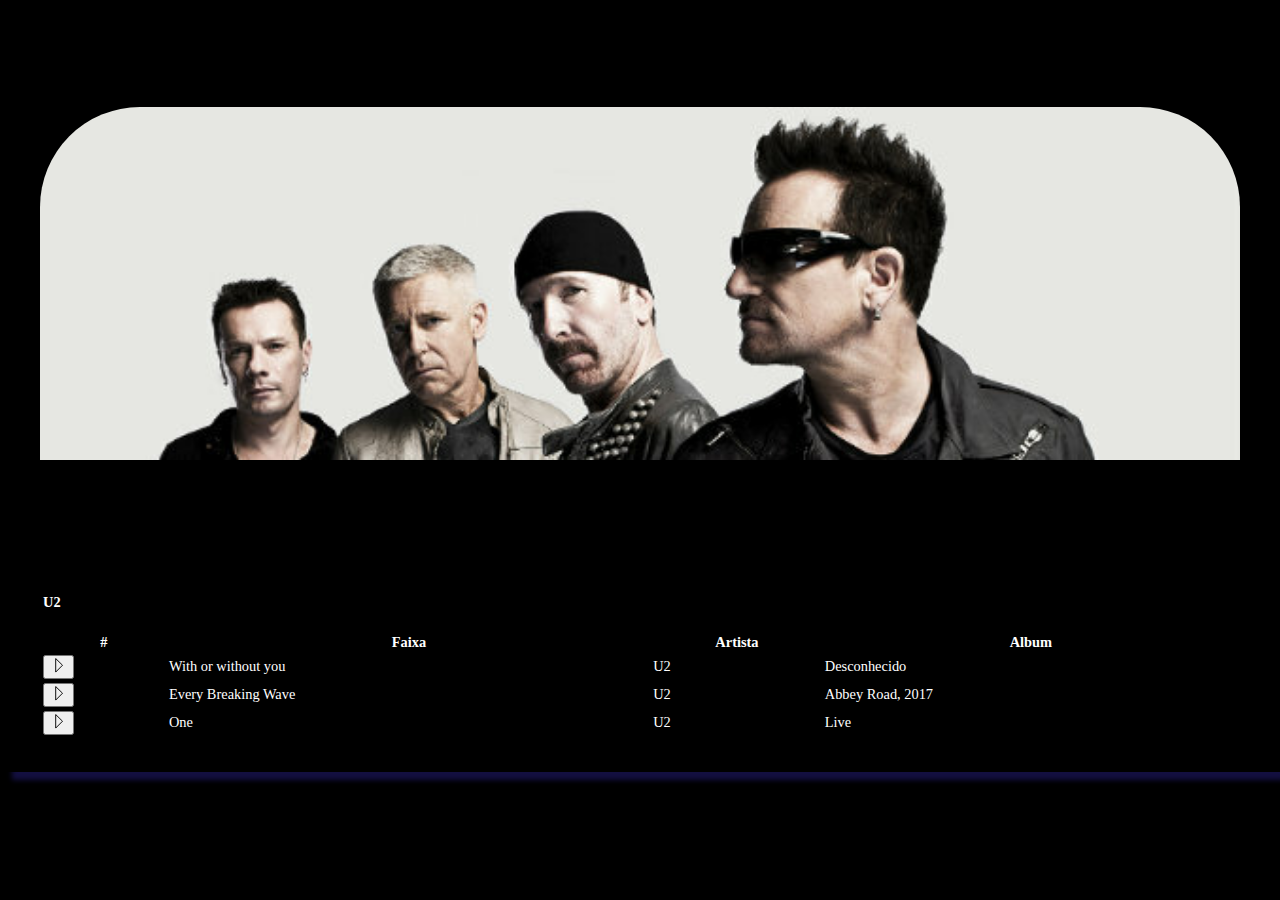
<file: pages/u2/u2.html>
<!------ Include the above in your HEAD tag ---------->
<!DOCTYPE html>
<html lang="pt">
<head>
	<meta charset="utf-8">
	<meta http-equiv="X-UA-Compatible" content="IE=edge">
	<meta name="viewport" content="width=device-width, initial-scale=1,shrink-to-fit=no">
	<meta name="description"
	content="Responsive sidebar template with sliding effect and dropdown menu based on bootstrap 3">
	<link rel="stylesheet" href="https://stackpath.bootstrapcdn.com/bootstrap/4.1.3/css/bootstrap.min.css"
	integrity="sha384-MCw98/SFnGE8fJT3GXwEOngsV7Zt27NXFoaoApmYm81iuXoPkFOJwJ8ERdknLPMO" crossorigin="anonymous">

	<title>RadioRetrô - U2</title>

	<link href="https://use.fontawesome.com/releases/v5.0.6/css/all.css" rel="stylesheet">
	
	<link rel="stylesheet" type="text/css" href="../../css/styles.css">
	<link rel="stylesheet" type="text/css" href="../../css/audio.css">
	<link id="favicon" href="../../src/icon.png" rel="icon" type="image/x-icon">
</head>
<body>
	<div class="page-wrapper chiller-theme playerdiv">

		<a style="height: 100%; size: 10px;" id="show-sidebar" class="btn btn-sm btn-dark">
			<i class="fas fa-bars"></i>
		</a>
		<nav id="sidebar" class="sidebar-wrapper">
			<div class="sidebar-content">
				<div class="sidebar-brand">
					<a href="../../index.html">RadioRetrô</a>
					<div id="close-sidebar">
						<i class="fas fa-times"></i>
					</div>
				</div>
				<div class="sidebar-header">
					<div class="user-pic">
						<img class="img-responsive img-rounded" src="../../src/profile.jpeg"alt="User picture">
					</div>
					<div class="user-info">
						<span class="user-name">John
							<strong>Doe</strong>
						</span>
						<span class="user-role">Usuário</span>
						<span class="user-status">
							<i class="fa fa-circle"></i>
							<span>Online</span>
						</span>
					</div>
				</div>
				<!-- sidebar-header  -->
				<div class="d-flex justify-content-center">
					<div class="searchbar">
						<input class="search_input" type="text" name="" placeholder="Pesquisar...">
						<a href="#" class="search_icon"><i class="fas fa-search"></i></a>
					</div>
				</div>
				<hr>
				<!-- sidebar-search  -->
				<div class="sidebar-menu">
					<ul>
						<li class="header-menu">
							<span>Geral</span>
						</li>
						<li class="sidebar-dropdown">
							<a href="#">
								<i class="fa fa-music"></i>
								<span>Minhas Músicas</span>
							</a>
							<div class="sidebar-submenu">
								<ul>
									<li>
										<a href="../maisqueridas/maisqueridas.html">Mais queridas
											<i class="fa fa-star"></i>
										</a>
									</li>
								</ul>
							</div>
						</li>

						<li class="sidebar-dropdown">
							<a href="#">
								<i class="fa fa-user"></i>
								<span>Artistas</span>
							</a>
							<div class="sidebar-submenu">
								<ul>
									<li>
										<a href="u2.html">U2</a>
									</li>
									<li>
										<a href="../elvis/elvis.html">Elvis Presley</a>
									</li>
									<li>
										<a href="../beatles/beatles.html">The Bealtes</a>
									</li>
								</ul>
							</div>
						</li>
						<li class="header-menu">
							<span>Guia rápido</span>
						</li>
						<li>
							<a href="../../index.html">
								<i class="fa fa-home"></i>
								<span>Início</span>
							</a>
						</li>
					</ul>
				</div>
				<!-- sidebar-menu  -->
			</div>
			<!-- sidebar-content  -->
			<div class="sidebar-footer">
				Created by GyovanneCavalcanti
			</div>
		</nav>
		<!-- sidebar-wrapper  -->
		<main class="page-content">
			<div class="container">
				<div class="efeito">
					​<picture>
						<source>
							<img class="pulse" src="./u2.jpg" class="img-fluid">
						</picture>
						<div class="canvas" id="canvas"></div>
						<table class="table tabela">
							<thead>
								<tr>
									<td colspan="4">
										<div>
											<h4>U2</h4>
										</div>
									</td>
								</tr>
								<tr>
									<th scope="col">#</th>
									<th scope="col">Faixa</th>
									<th scope="col">Artista</th>
									<th scope="col">Album</th>
								</tr>
							</thead>
							<tbody>
								<tr>
									<td>
										<button onclick="clicou(u2Track01)" class="btn btn-dark">
											<svg id="i-play" xmlns="http://www.w3.org/2000/svg" viewBox="0 0 32 32" width="15" height="15"
											fill="none" stroke="currentcolor" stroke-linecap="round" stroke-linejoin="round"
											stroke-width="2">
											<path d="M10 2 L10 30 24 16 Z" />
										</svg>
									</button>
								</td>
								<td>With or without you </td>
								<td>U2</td>
								<td>Desconhecido</td>
							</tr>
							<tr>
								<td>
									<button onclick="clicou(u2Track02)" class="btn btn-dark">
										<svg id="i-play" xmlns="http://www.w3.org/2000/svg" viewBox="0 0 32 32" width="15" height="15"
										fill="none" stroke="currentcolor" stroke-linecap="round" stroke-linejoin="round"
										stroke-width="2">
										<path d="M10 2 L10 30 24 16 Z" />
									</svg>
								</button>
							</td>
							<td>Every Breaking Wave</td>
							<td>U2</td>
							<td>Abbey Road, 2017</td>
						</tr>
						<tr>
							<td>
								<button onclick="clicou(u2Track03)" class="btn btn-dark">
									<svg id="i-play" xmlns="http://www.w3.org/2000/svg" viewBox="0 0 32 32" width="15" height="15"
									fill="none" stroke="currentcolor" stroke-linecap="round" stroke-linejoin="round"
									stroke-width="2">
									<path d="M10 2 L10 30 24 16 Z" />
								</svg>
							</button>
						</td>
						<td>One</td>
						<td>U2</td>
						<td>Live</td>
					</tr>
				</tbody>
			</table>
			<div id="playerMusic"></div>
			<div id="balanco"></div>
			<div id="volume"></div>
			<div style="text-align: center;" id="botoes"></div>
		</div>
	</div>
</main>
</div>

<!-- page-wrapper -->
<script src="https://ajax.googleapis.com/ajax/libs/jquery/3.3.1/jquery.min.js"></script>
<script type="text/javascript" src="../../js/musics.js"></script>
<script type="text/javascript" src="../../js/audio.js"></script>

<script type="text/javascript" src="../../js/player.js"></script>
<script type="text/javascript" src="../../js/swing.js"></script>
<script type="text/javascript" src="../../js/volume.js"></script>
</body>

</html>
</file>
<file: css/styles.css>
/*----------------Interface----------------*/
.navbar{background:#222222;}
.nav-item::after{content:'';display:block;width:0px;height:2px;background:#fec400;transition: 0.2s;}
.nav-item:hover::after{width:100%;}
.navbar-dark .navbar-nav .active > .nav-link, .navbar-dark .navbar-nav .nav-link.active, .navbar-dark .navbar-nav .nav-link.show, .navbar-dark .navbar-nav .show > .nav-link,.navbar-dark .navbar-nav .nav-link:focus, .navbar-dark .navbar-nav .nav-link:hover{color:#fec400;}
.nav-link{padding:15px 5px;transition:0.2s;}
.dropdown-item.active, .dropdown-item:active{color:#212529;}
.dropdown-item:focus, .dropdown-item:hover{background:#fec400;}

@keyframes swing {
	0% {
		transform: rotate(0deg);
	}
	10% {
		transform: rotate(10deg);
	}
	30% {
		transform: rotate(0deg);
	}
	40% {
		transform: rotate(-10deg);
	}
	50% {
		transform: rotate(0deg);
	}
	60% {
		transform: rotate(5deg);
	}
	70% {
		transform: rotate(0deg);
	}
	80% {
		transform: rotate(-5deg);
	}
	100% {
		transform: rotate(0deg);
	}
}

@keyframes sonar {
	0% {
		transform: scale(0.9);
		opacity: 1;
	}
	100% {
		transform: scale(2);
		opacity: 0;
	}
}
body {
	margin: 0;
	padding: 0;
	font-size: 0.9rem;
	background-color: #dfe6e9;
	background: black;
}
.page-wrapper .sidebar-wrapper,
.sidebar-wrapper .sidebar-brand > a,
.sidebar-wrapper .sidebar-dropdown > a:after,
.sidebar-wrapper .sidebar-menu .sidebar-dropdown .sidebar-submenu li a:before,
.sidebar-wrapper ul li a i,
.page-wrapper .page-content,
.sidebar-wrapper .sidebar-search input.search-menu,
.sidebar-wrapper .sidebar-search .input-group-text,
.sidebar-wrapper .sidebar-menu ul li a,
#show-sidebar,
#close-sidebar {
	-webkit-transition: all 0.3s ease;
	-moz-transition: all 0.3s ease;
	-ms-transition: all 0.3s ease;
	-o-transition: all 0.3s ease;
	transition: all 0.3s ease;
}

/*----------------page-wrapper----------------*/
.tabela{
	margin-top: 1px;
	margin-bottom: 10px;
	width: 100%;
	border-radius: 50px;
	border: 10px;
	color: white;
}
.page-wrapper {
	height: 100%;
	width: 100%;
}

.page-wrapper .theme {
	width: 40px;
	height: 40px;
	display: inline-block;
	border-radius: 4px;
	margin: 2px;
}

.page-wrapper .theme.chiller-theme {
	background: #1e2229;
}

/*----------------toggeled sidebar----------------*/

.page-wrapper.toggled .sidebar-wrapper {
	left: 0px;
}

@media screen and (min-width: 768px) {
	.page-wrapper.toggled .page-content {
		padding-left: 300px;
	}
}
/*----------------show sidebar button----------------*/
#show-sidebar {
	position: fixed;
	left: 0;
	top: 10px;
	border-radius: 0 4px 4px 0px;
	width: 35px;
	transition-delay: 0.3s;
}
.page-wrapper.toggled #show-sidebar {
	left: -40px;
}
/*----------------sidebar-wrapper----------------*/

.sidebar-wrapper {
	width: 260px;
	height: 100%;
	max-height: 100%;
	position: fixed;
	top: 0;
	left: -300px;
	z-index: 999;
}

.sidebar-wrapper ul {
	list-style-type: none;
	padding: 0;
	margin: 0;
}

.sidebar-wrapper a {
	text-decoration: none;
}

/*----------------sidebar-content----------------*/

.sidebar-content {
	max-height: calc(100% - 30px);
	height: calc(100% - 30px);
	overflow-y: auto;
	position: relative;
}

.sidebar-content.desktop {
	overflow-y: hidden;
}

/*--------------------sidebar-brand----------------------*/

.sidebar-wrapper .sidebar-brand {
	padding: 10px 20px;
	display: flex;
	align-items: center;
}

.sidebar-wrapper .sidebar-brand > a {
	text-transform: uppercase;
	font-weight: bold;
	flex-grow: 1;
}

.sidebar-wrapper .sidebar-brand #close-sidebar {
	cursor: pointer;
	font-size: 20px;
}
/*--------------------sidebar-header----------------------*/

.sidebar-wrapper .sidebar-header {
	padding: 20px;
	overflow: hidden;
}

.sidebar-wrapper .sidebar-header .user-pic {
	float: left;
	width: 50px;
	height: 50px;
	padding: 2px;
	border-radius: 20px;
	margin-right: 1px;
	overflow: hidden;
}

.sidebar-wrapper .sidebar-header .user-pic img {
	object-fit: cover;
	height: 100%;
	width: 100%;
}

.sidebar-wrapper .sidebar-header .user-info {
	float: left;
}

.sidebar-wrapper .sidebar-header .user-info > span {
	display: block;
}

.sidebar-wrapper .sidebar-header .user-info .user-role {
	font-size: 12px;
}

.sidebar-wrapper .sidebar-header .user-info .user-status {
	font-size: 11px;
	margin-top: 4px;
}

.sidebar-wrapper .sidebar-header .user-info .user-status i {
	font-size: 8px;
	margin-right: 4px;
	color: #5cb85c;
}

/*-----------------------sidebar-search------------------------*/

.sidebar-wrapper .sidebar-search > div {
	padding: 10px 20px;
}

/*----------------------sidebar-menu-------------------------*/

.sidebar-wrapper .sidebar-menu {
	padding-bottom: 10px;
}

.sidebar-wrapper .sidebar-menu .header-menu span {
	font-weight: bold;
	font-size: 14px;
	padding: 15px 20px 5px 20px;
	display: inline-block;
}

.sidebar-wrapper .sidebar-menu ul li a {
	display: inline-block;
	width: 100%;
	text-decoration: none;
	position: relative;
	padding: 8px 30px 8px 20px;
}

.sidebar-wrapper .sidebar-menu ul li a i {
	margin-right: 10px;
	font-size: 12px;
	width: 30px;
	height: 30px;
	line-height: 30px;
	text-align: center;
	border-radius: 4px;
}

.sidebar-wrapper .sidebar-menu ul li a:hover > i::before {
	display: inline-block;
	animation: swing ease-in-out 0.5s 1 alternate;
}

.sidebar-wrapper .sidebar-menu .sidebar-dropdown > a:after {
	font-family: "Font Awesome 5 Free";
	font-weight: 900;
	content: "\f105";
	font-style: normal;
	display: inline-block;
	font-style: normal;
	font-variant: normal;
	text-rendering: auto;
	-webkit-font-smoothing: antialiased;
	-moz-osx-font-smoothing: grayscale;
	text-align: center;
	background: 0 0;
	position: absolute;
	right: 15px;
	top: 14px;
}

.sidebar-wrapper .sidebar-menu .sidebar-dropdown .sidebar-submenu ul {
	padding: 5px 0;
}

.sidebar-wrapper .sidebar-menu .sidebar-dropdown .sidebar-submenu li {
	padding-left: 25px;
	font-size: 13px;
}

.sidebar-wrapper .sidebar-menu .sidebar-dropdown .sidebar-submenu li a:before {
	content: "\f111";
	font-family: "Font Awesome 5 Free";
	font-weight: 400;
	font-style: normal;
	display: inline-block;
	text-align: center;
	text-decoration: none;
	-webkit-font-smoothing: antialiased;
	-moz-osx-font-smoothing: grayscale;
	margin-right: 10px;
	font-size: 8px;
}

.sidebar-wrapper .sidebar-menu ul li a span.label,
.sidebar-wrapper .sidebar-menu ul li a span.badge {
	float: right;
	margin-top: 8px;
	margin-left: 5px;
}

.sidebar-wrapper .sidebar-menu .sidebar-dropdown .sidebar-submenu li a .badge,
.sidebar-wrapper .sidebar-menu .sidebar-dropdown .sidebar-submenu li a .label {
	float: right;
	margin-top: 0px;
}

.sidebar-wrapper .sidebar-menu .sidebar-submenu {
	display: none;
}

.sidebar-wrapper .sidebar-menu .sidebar-dropdown.active > a:after {
	transform: rotate(90deg);
	right: 17px;
}

/*--------------------------side-footer------------------------------*/

.sidebar-footer {
	position: absolute;
	width: 100%;
	bottom: 0;
	display: flex;
}

.sidebar-footer > a {
	flex-grow: 1;
	text-align: center;
	height: 30px;
	line-height: 30px;
	position: relative;
}

.sidebar-footer > a .notification {
	position: absolute;
	top: 0;
}

.badge-sonar {
	display: inline-block;
	background: #980303;
	border-radius: 50%;
	height: 8px;
	width: 8px;
	position: absolute;
	top: 0;
}

.badge-sonar:after {
	content: "";
	position: absolute;
	top: 0;
	left: 0;
	border: 2px solid #980303;
	opacity: 0;
	border-radius: 50%;
	width: 100%;
	height: 100%;
	animation: sonar 1.5s infinite;
}

/*--------------------------page-content-----------------------------*/

.page-wrapper .page-content {
	display: inline-block;
	width: 100%;
	padding-left: 0px;
	padding-top: 20px;
}

.page-wrapper .page-content > div {
	padding: 20px 40px;
}

.page-wrapper .page-content {
	overflow-x: hidden;
}

/*------scroll bar---------------------*/

::-webkit-scrollbar {
	width: 5px;
	height: 7px;
}
::-webkit-scrollbar-button {
	width: 0px;
	height: 0px;
}
::-webkit-scrollbar-thumb {
	background: #525965;
	border: 0px none #ffffff;
	border-radius: 0px;
}
::-webkit-scrollbar-thumb:hover {
	background: #525965;
}
::-webkit-scrollbar-thumb:active {
	background: #525965;
}
::-webkit-scrollbar-track {
	background: transparent;
	border: 0px none #ffffff;
	border-radius: 50px;
}
::-webkit-scrollbar-track:hover {
	background: transparent;
}
::-webkit-scrollbar-track:active {
	background: transparent;
}
::-webkit-scrollbar-corner {
	background: transparent;
}


/*-----------------------------chiller-theme-------------------------------------------------*/

.chiller-theme .sidebar-wrapper {
	background: #1e272e;
}

.chiller-theme .sidebar-wrapper .sidebar-header,
.chiller-theme .sidebar-wrapper .sidebar-search,
.chiller-theme .sidebar-wrapper .sidebar-menu {
	border-top: 1px solid #3a3f48;
}

.chiller-theme .sidebar-wrapper .sidebar-search input.search-menu,
.chiller-theme .sidebar-wrapper .sidebar-search .input-group-text {
	border-color: transparent;
	box-shadow: none;
}

.chiller-theme .sidebar-wrapper .sidebar-header .user-info .user-role,
.chiller-theme .sidebar-wrapper .sidebar-header .user-info .user-status,
.chiller-theme .sidebar-wrapper .sidebar-search input.search-menu,
.chiller-theme .sidebar-wrapper .sidebar-search .input-group-text,
.chiller-theme .sidebar-wrapper .sidebar-brand>a,
.chiller-theme .sidebar-wrapper .sidebar-menu ul li a,
.chiller-theme .sidebar-footer>a {
	color: #818896;
}

.chiller-theme .sidebar-wrapper .sidebar-menu ul li:hover>a,
.chiller-theme .sidebar-wrapper .sidebar-menu .sidebar-dropdown.active>a,
.chiller-theme .sidebar-wrapper .sidebar-header .user-info,
.chiller-theme .sidebar-wrapper .sidebar-brand>a:hover,
.chiller-theme .sidebar-footer>a:hover i {
	color: #b8bfce; /*Nome de usuario*/
}

.page-wrapper.chiller-theme.toggled #close-sidebar {
	color: #bdbdbd;
}

.page-wrapper.chiller-theme.toggled #close-sidebar:hover {
	color: #ffffff;
}

.chiller-theme .sidebar-wrapper ul li:hover a i,
.chiller-theme .sidebar-wrapper .sidebar-dropdown .sidebar-submenu li a:hover:before,
.chiller-theme .sidebar-wrapper .sidebar-search input.search-menu:focus+span,
.chiller-theme .sidebar-wrapper .sidebar-menu .sidebar-dropdown.active a i {
	color: #16c7ff;
	text-shadow:0px 0px 10px rgba(22, 199, 255, 0.5);
}

.chiller-theme .sidebar-wrapper .sidebar-menu ul li a i,
.chiller-theme .sidebar-wrapper .sidebar-menu .sidebar-dropdown div,
.chiller-theme .sidebar-wrapper .sidebar-search input.search-menu,
.chiller-theme .sidebar-wrapper .sidebar-search .input-group-text {
	background: #3a3f48;
}

.chiller-theme .sidebar-wrapper .sidebar-menu .header-menu span {
	color: #6c7b88;
}

.chiller-theme .sidebar-footer {
	background: #3a3f48;
	box-shadow: 0px -1px 5px #282c33;
	border-top: 1px solid #464a52;
}

.chiller-theme .sidebar-footer>a:first-child {
	border-left: none;
}

.chiller-theme .sidebar-footer>a:last-child {
	border-right: none;
}
/*----------------Interface----------------*/


/*----------------Tabela----------------*/
.playerdiv{


	background: -moz-linear-gradient(top,  black 0%, black  100%); /* FF3.6-15 */
	background: -webkit-linear-gradient(top,  black  0%,black  100%); /* Chrome10-25,Safari5.1-6 */
	background: linear-gradient(to bottom,  black  0%,black  100%); /* W3C, IE10+, FF16+, Chrome26+, Opera12+, Safari7+ */
	filter: progid:DXImageTransform.Microsoft.gradient( startColorstr='#45484d', endColorstr='#000000',GradientType=0 ); /* IE6-9 */

	padding:0%;
	border-top:0px;
	-webkit-box-shadow: 10px 10px 5px -2px rgba(19, 15, 64,1.0);
	-moz-box-shadow: 10px 10px 5px -2px '#454545';
	box-shadow: 10px 10px 5px -2px '#454545';
}


.navbar-toggle {
	border: none;
	background: transparent !important;
}
.navbar-toggle:hover {
	background: transparent !important;
}
.navbar-toggle .icon-bar {
	width: 22px;
	transition: all 0.2s;
}
.navbar-toggle .top-bar {
	transform: rotate(45deg);
	transform-origin: 10% 10%;
}
.navbar-toggle .middle-bar {
	opacity: 0;
}
.navbar-toggle .bottom-bar {
	transform: rotate(-45deg);
	transform-origin: 10% 90%;
}
.navbar-toggle.collapsed .top-bar {
	transform: rotate(0);
}
.navbar-toggle.collapsed .middle-bar {
	opacity: 1;
}
.navbar-toggle.collapsed .bottom-bar {
	transform: rotate(0);
}

/*----------------Tabela----------------*/
/*btn-animation*/
/*  animated images  */

@-webkit-keyframes Floatingy{
	from {-webkit-transform:translate(0, 0px);}
	65% {-webkit-transform:translate(50px, 0);}
	to {-webkit-transform: translate(0, -0px);}
}
@-moz-keyframes Floatingy{
	from {-moz-transform:translate(0, 0px);}
	65% {-moz-transform:translate(50px, 0);}
	to {-moz-transform: translate(0, -0px);}
}
@-webkit-keyframes Floatingx{
	from {-webkit-transform:translate(50px, 0px);}
	65% {-webkit-transform:translate(0, 0);}
	to {-webkit-transform: translate(50px, -0px);}
}
@-moz-keyframes Floatingx{
	from {-moz-transform:translate(50px, 0px);}
	65% {-moz-transform:translate(0, 0);}
	to {-moz-transform: translate(50px, -0px);}
}


.btn-animation
{
	-webkit-animation-iteration-count: infinite;
	-webkit-animation-timing-function: ease-in-out;
	-moz-animation-iteration-count: infinite;
	-moz-animation-timing-function: ease-in-out;
	-webkit-animation-name: Floatingy;
	-moz-animation-name: Floatingy;
	-webkit-animation-duration: 5s;
	-moz-animation-duration: 5s;
	border-radius:30px;
	box-shadow:0 14px 26px -12px rgba(0,0,0,.42),0 4px 23px 0 rgba(0,0,0,.12),0 8px 10px -5px rgba(0,0,0,.2)
}


.btn-animation:hover
{
	box-shadow:0 14px 26px -12px rgba(0,0,0,.42),0 4px 23px 0 rgba(0,0,0,.12),0 8px 10px -5px rgba(0,0,0,.2)
}


.mt-60
{
	margin-top:60px;
}

/*----------------barra de busca----------------*/
.searchbar{
	margin-bottom: auto;
	margin-top: auto;
	height: 40px;
	background-color: #454545;
	border-radius: 30px;
	padding:10px;
}

.search_input{
	color: white;
	border: 0;
	outline: 0;
	background: none;
	width: 0;
	caret-color:transparent;
	line-height: 20px;
	transition: width 0.1s linear;
}

.searchbar:hover > .search_input{
	padding: 1 10px;
	width: 200px;
	caret-color:white;
	transition: width 0.4s linear;
}

.searchbar:hover > .search_icon{
	background: '#454545';
	color: '#454545';
}

.search_icon{
	height: 20px;
	width: 20px;
	float: right;
	display: flex;
	justify-content: center;
	align-items: center;
	border-radius: 50%;
	color:white;
}

/*---------------- other styles-------------*/ 
.pulse {
	border-top-left-radius: 100px;
	border-top-right-radius: 100px;
	width: 100%;
	animation: pulse 1.2s infinite;
	margin: 0 auto;
	display: table;
	margin-top: 50px;
	animation-direction: alternate;
	-webkit-animation-name: pulse;
	animation-name: pulse;
}

@-webkit-keyframes pulse {
	0% {
		-webkit-transform: scale(1);
		-webkit-filter: brightness(100%);
	}
	100% {
		-webkit-transform: scale(1.5);
		-webkit-filter: brightness(200%);
	}
}

@keyframes pulse {
	0% {
		transform: scale(1);
		filter: brightness(100%);
	}
	100% {
		transform: scale(0.99);
		filter: brightness(150%);
	}
}
.efeito {
	width: 100%;
	opacity: 1;
	position: relative;
}
.efeito figure .box-black {
	position: absolute;
	width: 100%;
	height: 0%;
	left: 0;
	bottom: 0;
	opacity: 0;
	z-index: 1;
	background-color: #000;
	transition: all 0.1s ease-in;
}
.efeito figure {
	position: relative;
	width: 100%;
	height: 300px;
	vertical-align: middle;
}
.efeito figcaption {
	color: #454545;
	position: absolute;
	opacity: 0;
	left: 0;
	bottom: 0;
	color: #FFF;
	font-size: 20px;
	text-align: center;
	display: block;
	margin: auto;
	transform: translateY(0%);
	transition: all 0.1s ease-in .1s;
	z-index: 2;
	width: 100%;
}

.efeito:hover figure .box-black {
	opacity: 0.6;
	height: 50%;
	width: 100%;
}
.efeito:hover figure figcaption {
	opacity: 1;
	bottom: 30px;
}

/*Home*/
.carousel-inner img {
	width: 100%;
	height: 100%;
	border-radius: 10px;
}

/*Profile Card 5*/
.profile-card-5{
	margin-top:20px;
	border-radius: 20px;
}
.profile-card-5 .btn{
	border-radius:2px;
	text-transform:uppercase;
	font-size:12px;
	padding:7px 20px;
}
.profile-card-5 .card-img-block {
	width: 100%;
	margin: 0 auto;
}
.profile-card-5 .card-img-block img{
	border-radius:20px;
	box-shadow:0 0 10px rgba(0,0,0,0.63);
}
.profile-card-5 h5{
	color: #000000;
	font-weight: 600;
	margin: 0;
}
.profile-card-5 p {
	font-size: 11px;
	color: #333;
}

.profile-card-5 .btn-dark{
	border-radius: 50px;
	border-color: black;
}

/* form animation */
.form-group {
	border-radius: 50px;
	position: relative;
	margin-bottom: 1.5rem;

}
.form-control{
	border: 1px solid #ced4da;
	border-top: 0px;
	border-left: 0;
	border-right: 0;
}

.form-control-placeholder {
	position: absolute;
	top: 0;
	padding: 7px 0 0 13px;
	transition: all 200ms;
	opacity: 0.5;
	border-top: 0px;
	border-left: 0;
	border-right: 0;
	border-radius: 50px;
}

.form-control:focus + .form-control-placeholder,
.form-control:valid + .form-control-placeholder {
	font-size: 75%;
	-webkit-transform: translate3d(0, -100%, 0);
	transform: translate3d(0, -100%, 0);
	opacity: 1;
	border-radius: 10px;
}
</file>
<file: css/audio.css>
audio:hover, audio:focus, audio:active
{
	-webkit-box-shadow: 15px 15px 20px rgba(0,0, 0, 0.4);
	-moz-box-shadow: 15px 15px 20px rgba(0,0, 0, 0.4);
	box-shadow: 15px 15px 20px rgba(0,0, 0, 0.4);
	-webkit-transform: scale(1.05);
	-moz-transform: scale(1.05);
	transform: scale(1.05);
}

audio
{
	-webkit-transition:all 0.5s linear;
	-moz-transition:all 0.5s linear;
	-o-transition:all 0.5s linear;
	transition:all 0.5s linear;
	-moz-box-shadow: 2px 2px 4px 0px #006773;
	-webkit-box-shadow:  2px 2px 4px 0px #006773;
	box-shadow: 2px 2px 4px 0px #006773;
	-moz-border-radius:7px 7px 7px 7px ;
	-webkit-border-radius:7px 7px 7px 7px ;
	border-radius:7px 7px 7px 7px ;
}

audio::-webkit-media-controls-panel {
	background: transparent;
	-webkit-filter: hue-rotate(143deg) saturate(10);
}
audio::-webkit-media-controls-volume-slider {
	-webkit-filter: hue-rotate(143deg) saturate(10);    
}
audio::-webkit-media-controls-timeline {
	-webkit-filter: hue-rotate(143deg) saturate(10);    
}
.audio{
	animation: all;
	width: 100%;
	height: 20px;
	border: 40px;
	border-color: black;
	outline-color: black;
	outline-color: black;
	lighting-color: black;
}
.canvas-bar{
	position: absolute;
	width: 100%;
	height: 100px;
}
.canvas{
	margin: 0px;
	padding-top: 10px;
	padding-bottom: 100px;
}
input[type=range] {
    -webkit-appearance: none;
    appearance: none;
    display: inline-block;
    width: 100%;
    height: 0.5em;
    position: relative;
    border-radius: 100px;
    background-color: #16c7ff;
    outline: none;
}

input[type=range]::-webkit-slider-thumb{
    border-radius: 100%;
}

#campo::-webkit-slider-thumb{
    width: 50px;
    height: 25px;
    border-radius: 100%;
    background: white;
}
.volume{
	margin: 0;
	transform-origin: 75px 75px;
	transform: rotate(-90deg);	
}
</file>
